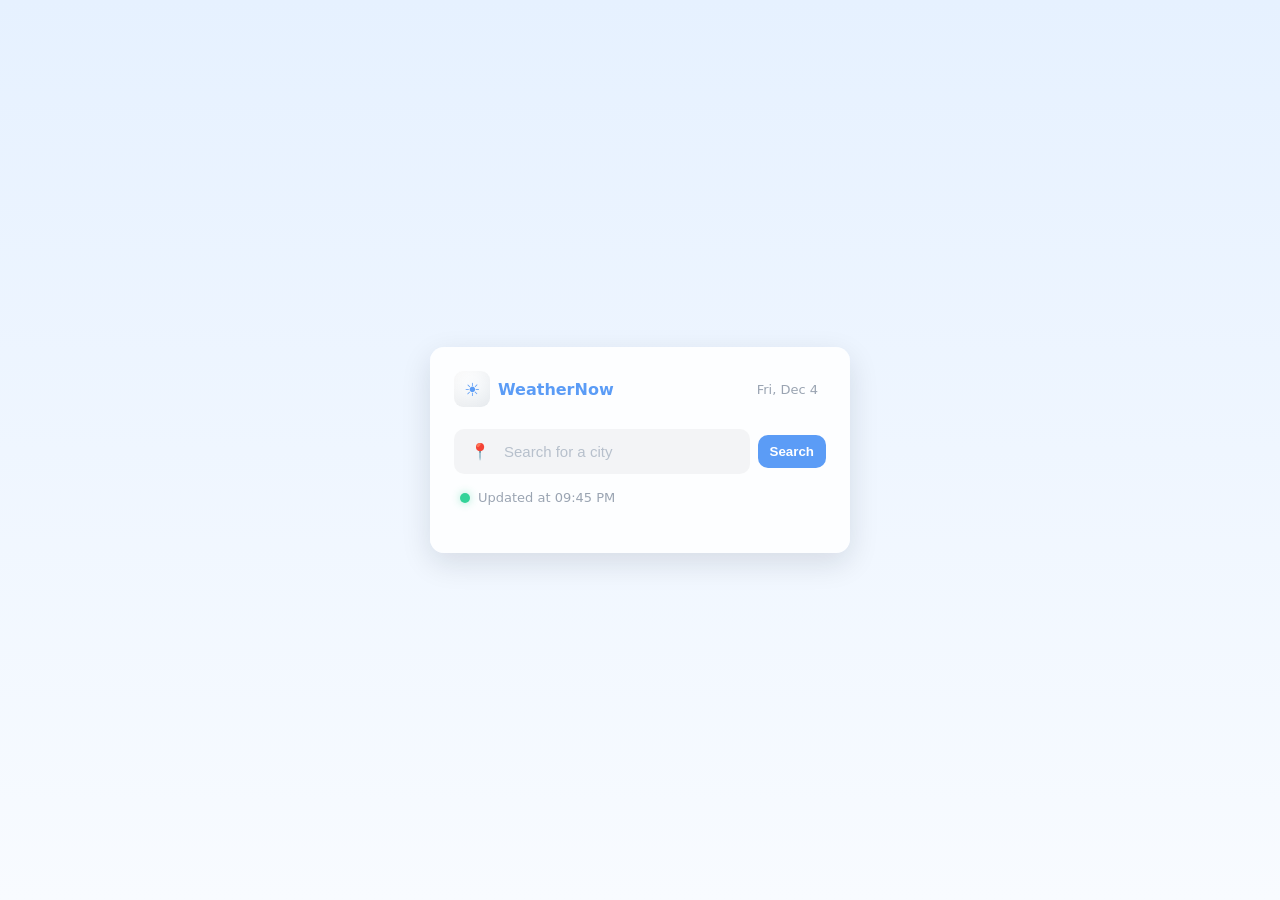
<file: index.html>
<!DOCTYPE html>
<html lang="en">
    <head>
        <meta charset="UTF-8">
        <meta name="viewport" content="width=device-width, initial-scale=1.0">
        <title>WeatherNow</title>
        <meta name="description" content="Modern weather dashboard for quick city conditions and climate details.">
        <link rel="stylesheet" href="style.css">
        <script src="script.js" defer></script>
    </head>

    <body>
        <div class="app-shell">
            <div class="weather-panel">
                <header class="topbar">
                    <div class="brand" aria-label="Weather app brand">
                        <span class="brand-mark">☀</span>
                        <span>WeatherNow</span>
                    </div>
                    <div class="date-pill" id="dateValue">Loading date...</div>
                </header>

                <form class="search-bar" id="searchForm">
                    <label class="search-field" for="cityInput">
                        <span class="search-icon">📍</span>
                        <input type="text" id="cityInput" placeholder="Search for a city" aria-label="Search city" autocomplete="off">
                    </label>
                    <button type="submit" id="searchBtn">Search</button>
                </form>

                <div class="status-row">
                    <span class="live-dot"></span>
                    <p id="updated">Updated just now</p>
                </div>

                <main id="weather" class="weather-content" aria-live="polite"></main>
            </div>
        </div>
    </body>
</html>
</file>
<file: style.css>
/* Modern Weather App styling */
:root{
    --panel-width: 420px;
    --radius: 14px;
    --glass: rgba(255,255,255,0.06);
    --accent: #5b9cf6;
    --muted: #9aa4b2;
}

*{box-sizing:border-box;margin:0;padding:0}
html,body{height:100%}
body{
    font-family: Inter, system-ui, -apple-system, "Segoe UI", Roboto, "Helvetica Neue", Arial;
    display:flex;align-items:center;justify-content:center;
    background: linear-gradient(180deg,#e6f1ff 0%, #f8fbff 100%);
    color:#0f172a; -webkit-font-smoothing:antialiased; -moz-osx-font-smoothing:grayscale;
    transition: background 800ms ease, color 400ms ease;
}

.app-shell{width:100%;display:flex;align-items:center;justify-content:center;padding:28px}
.weather-panel{
    width:var(--panel-width);max-width:96%;background:rgba(255,255,255,0.85);backdrop-filter:blur(6px);
    border-radius:var(--radius);box-shadow:0 10px 30px rgba(16,24,40,0.12);
    padding:18px;overflow:hidden;transition:transform .35s ease, box-shadow .35s ease;
}
.weather-panel:focus-within{transform:translateY(-4px);box-shadow:0 18px 40px rgba(16,24,40,0.18)}

.topbar{display:flex;align-items:center;justify-content:space-between;padding:6px 6px 12px}
.brand{display:flex;gap:8px;align-items:center;font-weight:600;color:var(--accent)}
.brand-mark{display:inline-flex;align-items:center;justify-content:center;width:36px;height:36px;border-radius:9px;background:linear-gradient(135deg,#fff 0%, #f1f5f9 100%);box-shadow:inset 0 -6px 18px rgba(0,0,0,0.05);font-size:18px}
.date-pill{font-size:13px;color:var(--muted);background:transparent;padding:6px 8px;border-radius:10px}

.search-bar{display:flex;gap:8px;align-items:center;padding:10px 6px}
.search-field{flex:1;display:flex;align-items:center;background:rgba(15,23,42,0.04);padding:8px;border-radius:10px}
.search-icon{margin:0 8px;color:var(--muted)}
#cityInput{flex:1;border:0;background:transparent;font-size:15px;padding:6px;outline:none}
#cityInput::placeholder{color:#b7c0cc}
button#searchBtn{background:var(--accent);color:#fff;padding:9px 12px;border-radius:10px;border:0;cursor:pointer;font-weight:600}
button#searchBtn:active{transform:translateY(1px)}

.status-row{display:flex;align-items:center;gap:8px;padding:6px 12px;color:var(--muted);font-size:13px}
.live-dot{width:10px;height:10px;border-radius:999px;background:#34d399;display:inline-block;box-shadow:0 0 8px rgba(52,211,153,0.45);animation:blink 1.6s infinite}
@keyframes blink{0%,60%{opacity:1}61%,100%{opacity:.25}}

.weather-content{padding:12px;text-align:center}
.weather-card{border-radius:12px;padding:14px;background:linear-gradient(180deg, rgba(255,255,255,0.6), rgba(255,255,255,0.4));box-shadow:0 6px 18px rgba(2,6,23,0.06)}
.weather-card h2{font-size:20px;margin-bottom:6px}
.weather-main{display:flex;align-items:center;gap:12px;justify-content:center}
.weather-main img{width:86px;height:86px}
.temp{font-size:44px;font-weight:700}
.description{font-size:14px;color:var(--muted);text-transform:capitalize}
.extra{display:flex;justify-content:space-around;margin-top:12px;font-size:13px;color:var(--muted)}
.extra div{display:flex;flex-direction:column;align-items:center}
.unit-toggle{margin-top:10px;background:transparent;border:1px solid rgba(15,23,42,0.06);padding:6px 8px;border-radius:8px;cursor:pointer}

.loader{width:44px;height:44px;border-radius:50%;border:4px solid rgba(15,23,42,0.06);border-top-color:var(--accent);animation:spin 1s linear infinite;margin:12px auto}
@keyframes spin{to{transform:rotate(360deg)}}

/* Background themes applied to body */
.bg-sunny{background: linear-gradient(180deg,#a7d8ff 0%, #cfe9ff 100%);color:#0b1724}
.bg-cloudy{background: linear-gradient(180deg,#dfe7ee 0%, #cfd7de 100%);color:#0b1724}
.bg-rainy{background: linear-gradient(180deg,#4b5563 0%, #1f2937 100%);color:#e6eefc}
.bg-snowy{background: linear-gradient(180deg,#f6f9fb 0%, #eef4f8 100%);color:#0b1724}
.bg-default{background: linear-gradient(180deg,#0f172a 0%, #071026 100%);color:#e6eefc}
.bg-night{background: linear-gradient(180deg,#05060a 0%, #071026 100%);color:#e6eefc}

/* Responsive tweaks */
@media (max-width:420px){.weather-panel{padding:14px}}
@media (max-width:360px){.temp{font-size:36px}.weather-main img{width:68px;height:68px}}
</file>
